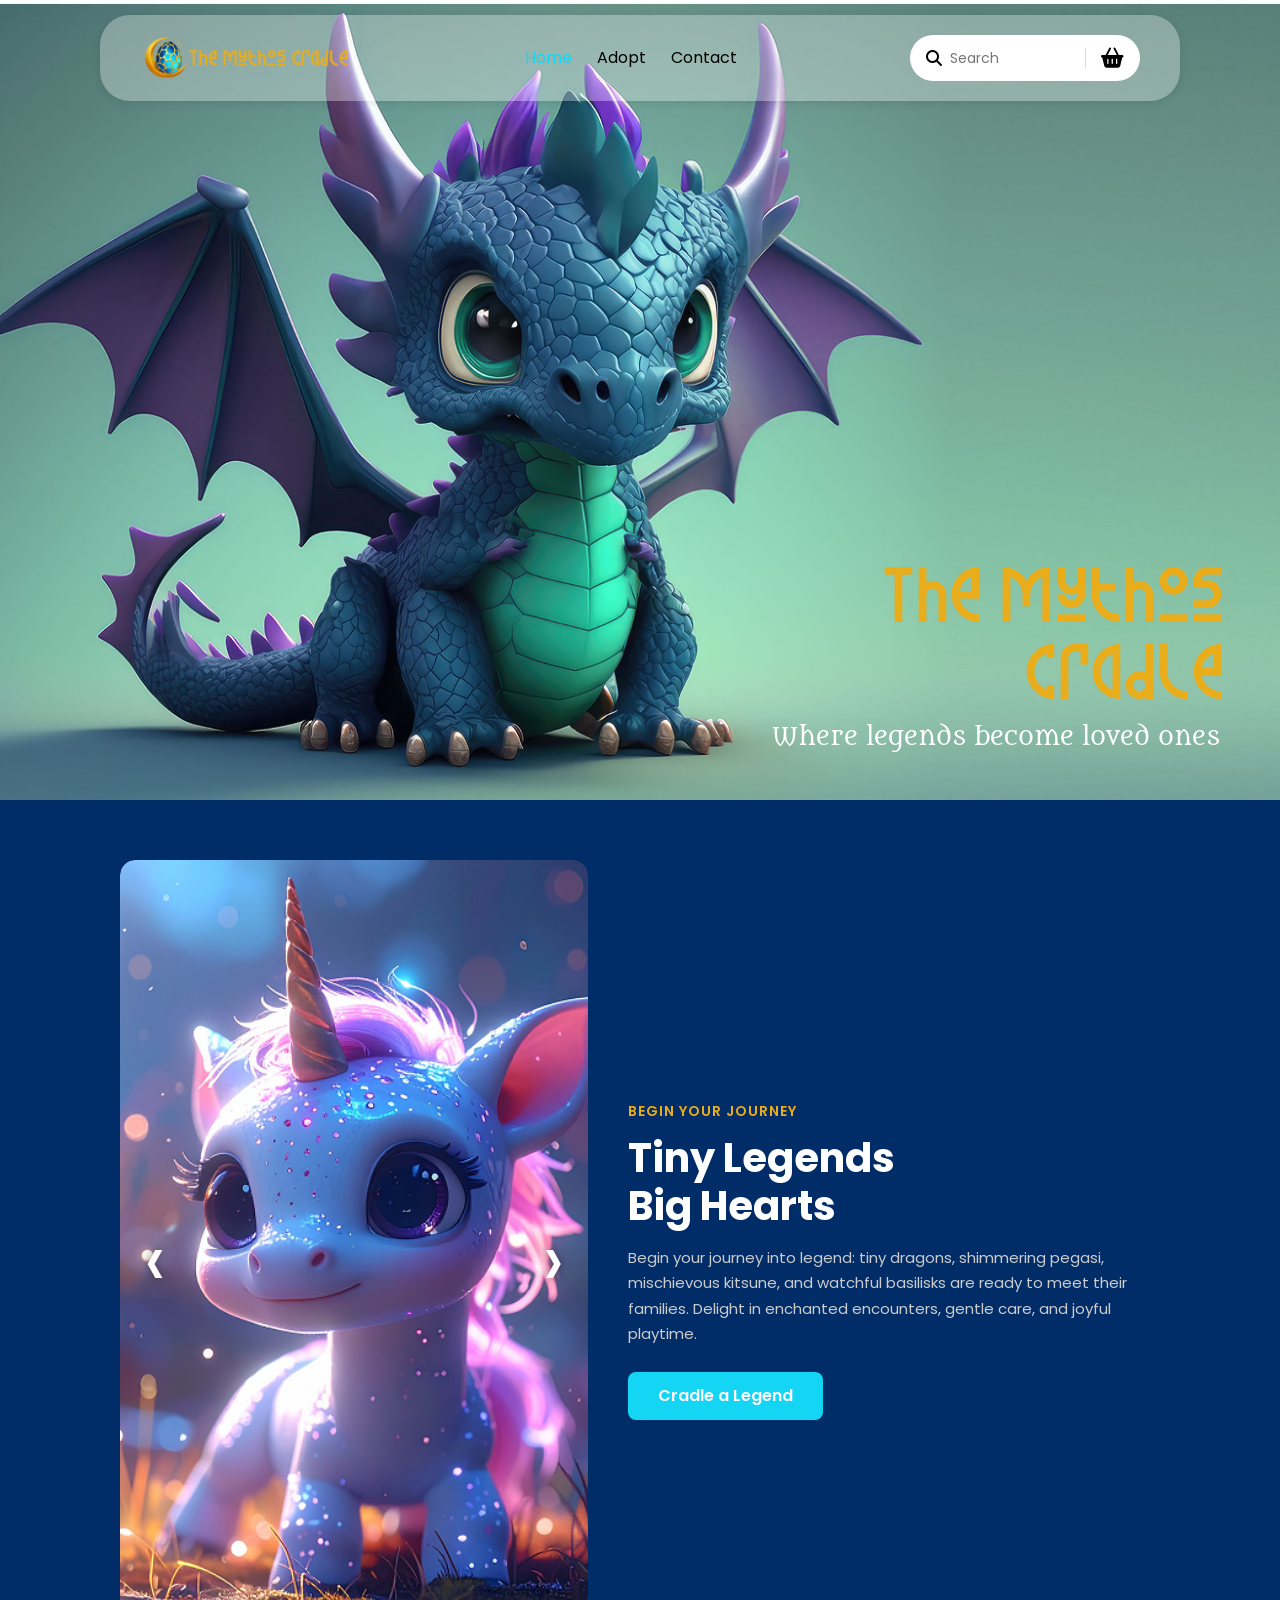
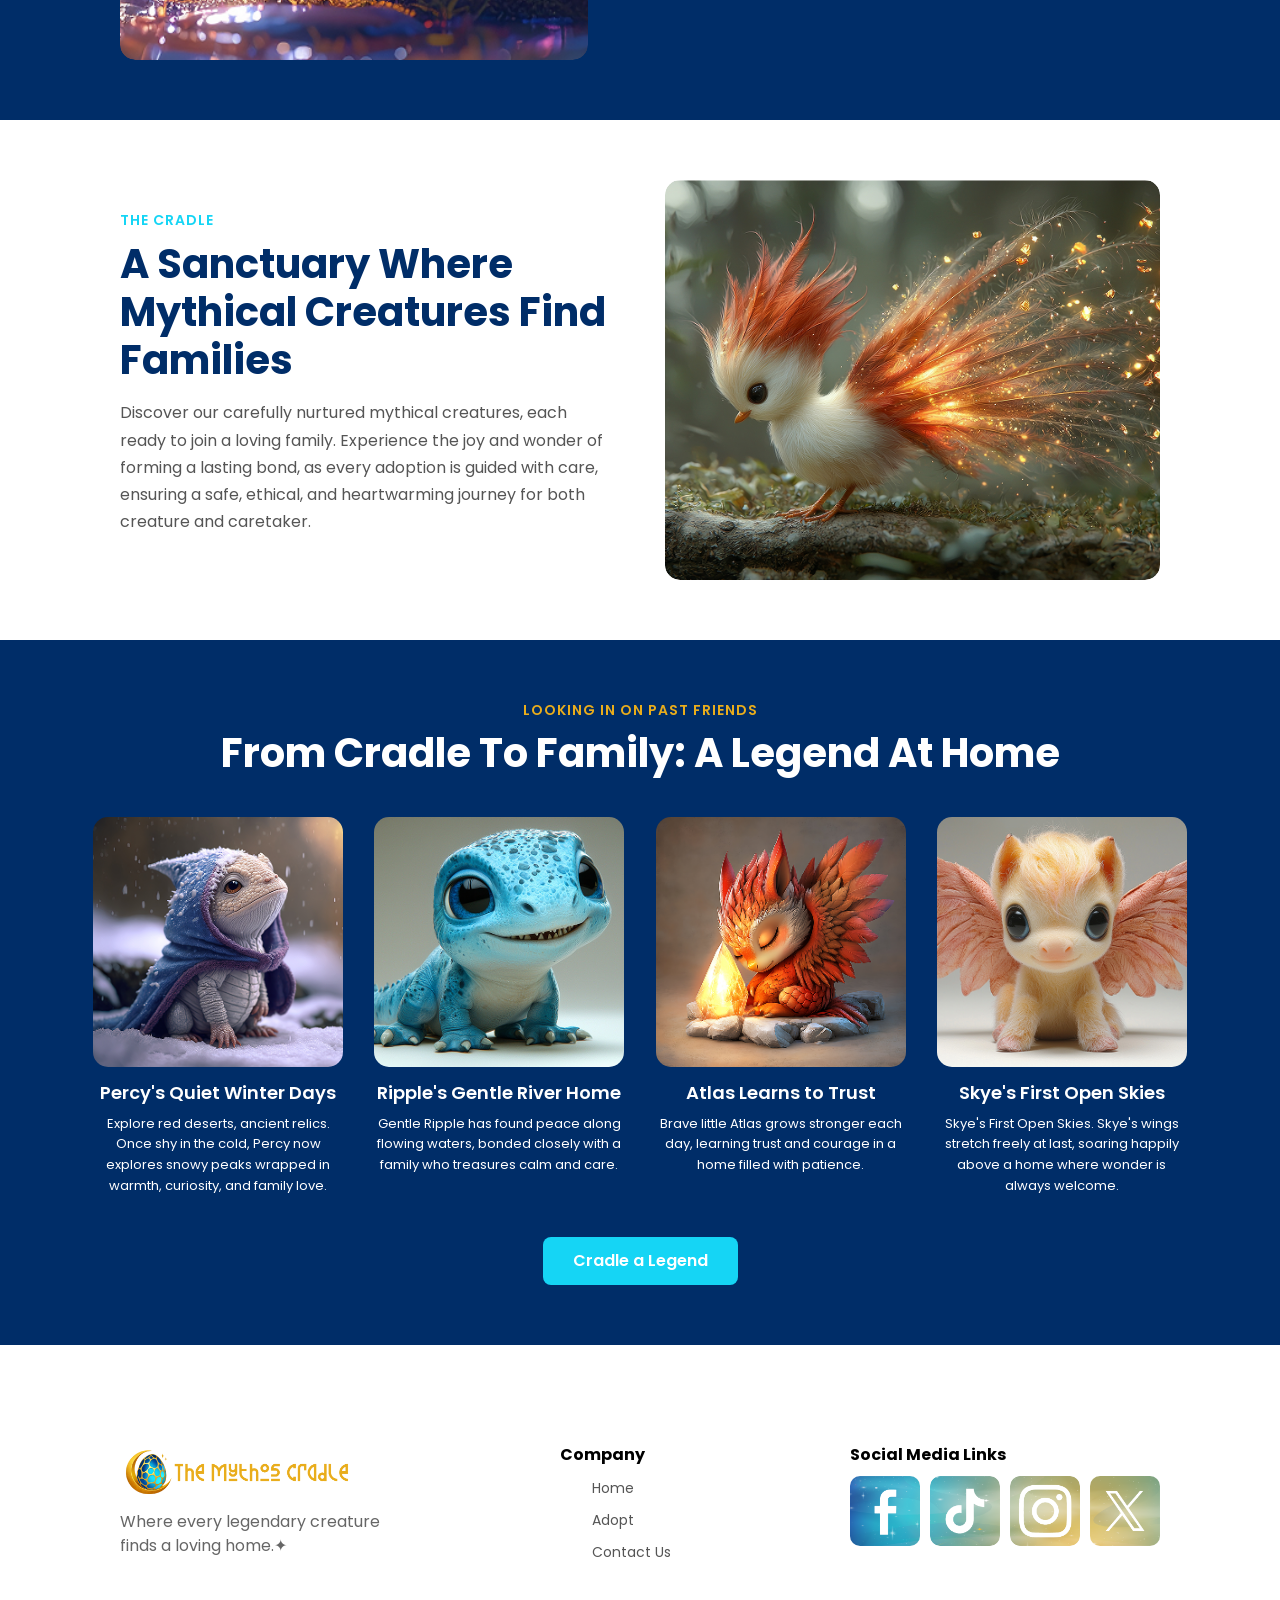
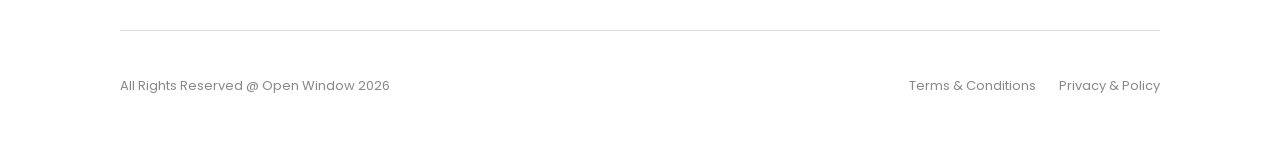
<file: index.html>
<!DOCTYPE html>
<html lang="en">
<head>
    <meta charset="UTF-8">
    <meta name="viewport" content="width=device-width, initial-scale=1.0">
    <meta name="description" content="The Mythos Cradle - Where legends become loved ones.">
    <meta name="keywords" content="mythical creatures, adoption, dragon, phoenix, The Mythos Cradle">
    <meta name="author" content="Michael Smith - 262080">
    <title>The Mythos Cradle | Home</title>
    <link rel="preconnect" href="https://fonts.googleapis.com">
    <link rel="preconnect" href="https://fonts.gstatic.com" crossorigin>
    <link href="https://fonts.googleapis.com/css2?family=Metamorphous&family=Poppins:wght@400;600;700&display=swap" rel="stylesheet">
    <link href="https://cdn.jsdelivr.net/npm/bootstrap@5.3.8/dist/css/bootstrap.min.css" rel="stylesheet" integrity="sha384-sRIl4kxILFvY47J16cr9ZwB07vP4J8+LH7qKQnuqkuIAvNWLzeN8tE5YBujZqJLB" crossorigin="anonymous">
    <link rel="stylesheet" href="https://cdnjs.cloudflare.com/ajax/libs/font-awesome/6.5.0/css/all.min.css">
    <link rel="stylesheet" href="css/style.css">
</head>
<body>

    <nav class="navbar">
        <a href="index.html" class="nav-logo">
            <img src="assets/img/logo.png" alt="The Mythos Cradle Logo">
        </a>
        <div class="nav-links">
            <a href="index.html" class="active">Home</a>
            <a href="adopt.html">Adopt</a>
            <a href="contact.html">Contact</a>
        </div>
        <div class="nav-right">
            <div class="search-bar">
                <i class="fa-solid fa-magnifying-glass"></i>
                <input type="text" placeholder="Search">
            </div>
            <div class="cart-icon">
                <i class="fa-solid fa-basket-shopping"></i>
            
            </div>
        </div>
    </nav>
<section class="hero">
        <img src="assets/img/homeHeader.png" alt="Baby Dragon Hero">
        <div class="hero-text">
            <h1>The Mythos<br>Cradle</h1>
            <h4>Where legends become loved ones</h4>
        </div>
    </section>

  <section class="slider">
    <div class="slider-img">
        <div id="creatureCarousel" class="carousel slide" data-bs-ride="carousel">
            <div class="carousel-inner">
                <div class="carousel-item active">
                    <img src="assets/img/imageSlider1.png" alt="Featured Creature">
                </div>
                <div class="carousel-item">
                    <img src="assets/img/imageSlider1.png" alt="Second Creature">
                </div>
                <div class="carousel-item">
                    <img src="assets/img/imageSlider1.png" alt="Third Creature">
                </div>
            </div>

            <button class="carousel-control-prev" type="button" data-bs-target="#creatureCarousel" data-bs-slide="prev">
                <span class="arrow-btn" aria-hidden="true">&#8249;</span>
            </button>
            <button class="carousel-control-next" type="button" data-bs-target="#creatureCarousel" data-bs-slide="next">
                <span class="arrow-btn" aria-hidden="true">&#8250;</span>
            </button>
        </div>
    </div>

    <div class="slider-info">
        <p class="label">BEGIN YOUR JOURNEY</p>
        <h2>Tiny Legends<br>Big Hearts</h2>
        <p>Begin your journey into legend: tiny dragons, shimmering pegasi, mischievous kitsune, and watchful basilisks are ready to meet their families. Delight in enchanted encounters, gentle care, and joyful playtime.</p>
        <a href="adopt.html" class="btn-gold">Cradle a Legend</a>
    </div>
</section>

     <section class="intro">
        <div class="intro-text">
            <p class="label">THE CRADLE</p>
            <h2>A Sanctuary Where Mythical Creatures Find Families</h2>
            <p>Discover our carefully nurtured mythical creatures, each ready to join a loving family. Experience the joy and wonder of forming a lasting bond, as every adoption is guided with care, ensuring a safe, ethical, and heartwarming journey for both creature and caretaker.</p>
        </div>
        <div class="intro-img">
            <img src="assets/img/homeImg1.png" alt="Baby Phoenix">
        </div>
    </section>

    <section class="success">
        <p class="label">LOOKING IN ON PAST FRIENDS</p>
        <h2>From Cradle To Family: A Legend At Home</h2>
        <div class="success-grid">
            <div class="success-card">
                <img src="assets/img/successImg1.png" alt="Percy">
                <h3>Percy's Quiet Winter Days</h3>
                <p>Explore red deserts, ancient relics. Once shy in the cold, Percy now explores snowy peaks wrapped in warmth, curiosity, and family love.</p>
            </div>
            <div class="success-card">
                <img src="assets/img/successImg2.png" alt="Ripple">
                <h3>Ripple's Gentle River Home</h3>
                <p>Gentle Ripple has found peace along flowing waters, bonded closely with a family who treasures calm and care.</p>
            </div>
            <div class="success-card">
                <img src="assets/img/successImg3.png" alt="Atlas">
                <h3>Atlas Learns to Trust</h3>
                <p>Brave little Atlas grows stronger each day, learning trust and courage in a home filled with patience.</p>
            </div>
            <div class="success-card">
                <img src="assets/img/successImg4.png" alt="Skye">
                <h3>Skye's First Open Skies</h3>
                <p>Skye's First Open Skies. Skye's wings stretch freely at last, soaring happily above a home where wonder is always welcome.</p>
            </div>
        </div>
        <a href="adopt.html" class="btn-gold">Cradle a Legend</a>
    </section>
 
     <footer>
        <div class="footer-top">
            <div class="footer-logo">
                <img src="assets/img/logo.png" alt="The Mythos Cradle">
                <p>Where every legendary creature<br>finds a loving home.✦</p>
            </div>
            <div class="footer-links">
                <h3>Company</h3>
                <ul>
                    <li><a href="index.html">Home</a></li>
                    <li><a href="adopt.html">Adopt</a></li>
                    <li><a href="contact.html">Contact Us</a></li>
                </ul>
            </div>
            <div class="footer-social">
                <h3>Social Media Links</h3>
                <div class="social-icons">
                    <a href="https://www.facebook.com/theopenwindow/" target="_blank"><img src="assets/img/sm1.png" alt="Facebook"></a>
                    <a href="https://www.tiktok.com/@open_window_" target="_blank"><img src="assets/img/sm2.png" alt="TikTok"></a>
                    <a href="https://www.instagram.com/openwindowinstitute/" target="_blank"><img src="assets/img/sm3.png" alt="Instagram"></a>
                    <a href="https://x.com/open_window_" target="_blank"><img src="assets/img/sm4.png" alt="X"></a>
                </div>
            </div>
        </div>
        <div class="footer-bottom">
            <p>All Rights Reserved @ Open Window 2026</p>
            <div>
                <a href="#">Terms & Conditions</a>
                <a href="#">Privacy & Policy</a>
            </div>
        </div>
    </footer>
<script src="https://cdn.jsdelivr.net/npm/bootstrap@5.3.8/dist/js/bootstrap.bundle.min.js" integrity="sha384-FKyoEForCGlyvwx9Hj09JcYn3nv7wiPVlz7YYwJrWVcXK/BmnVDxM+D2scQbITxI" crossorigin="anonymous"></script>

</body>
</html>
</file>
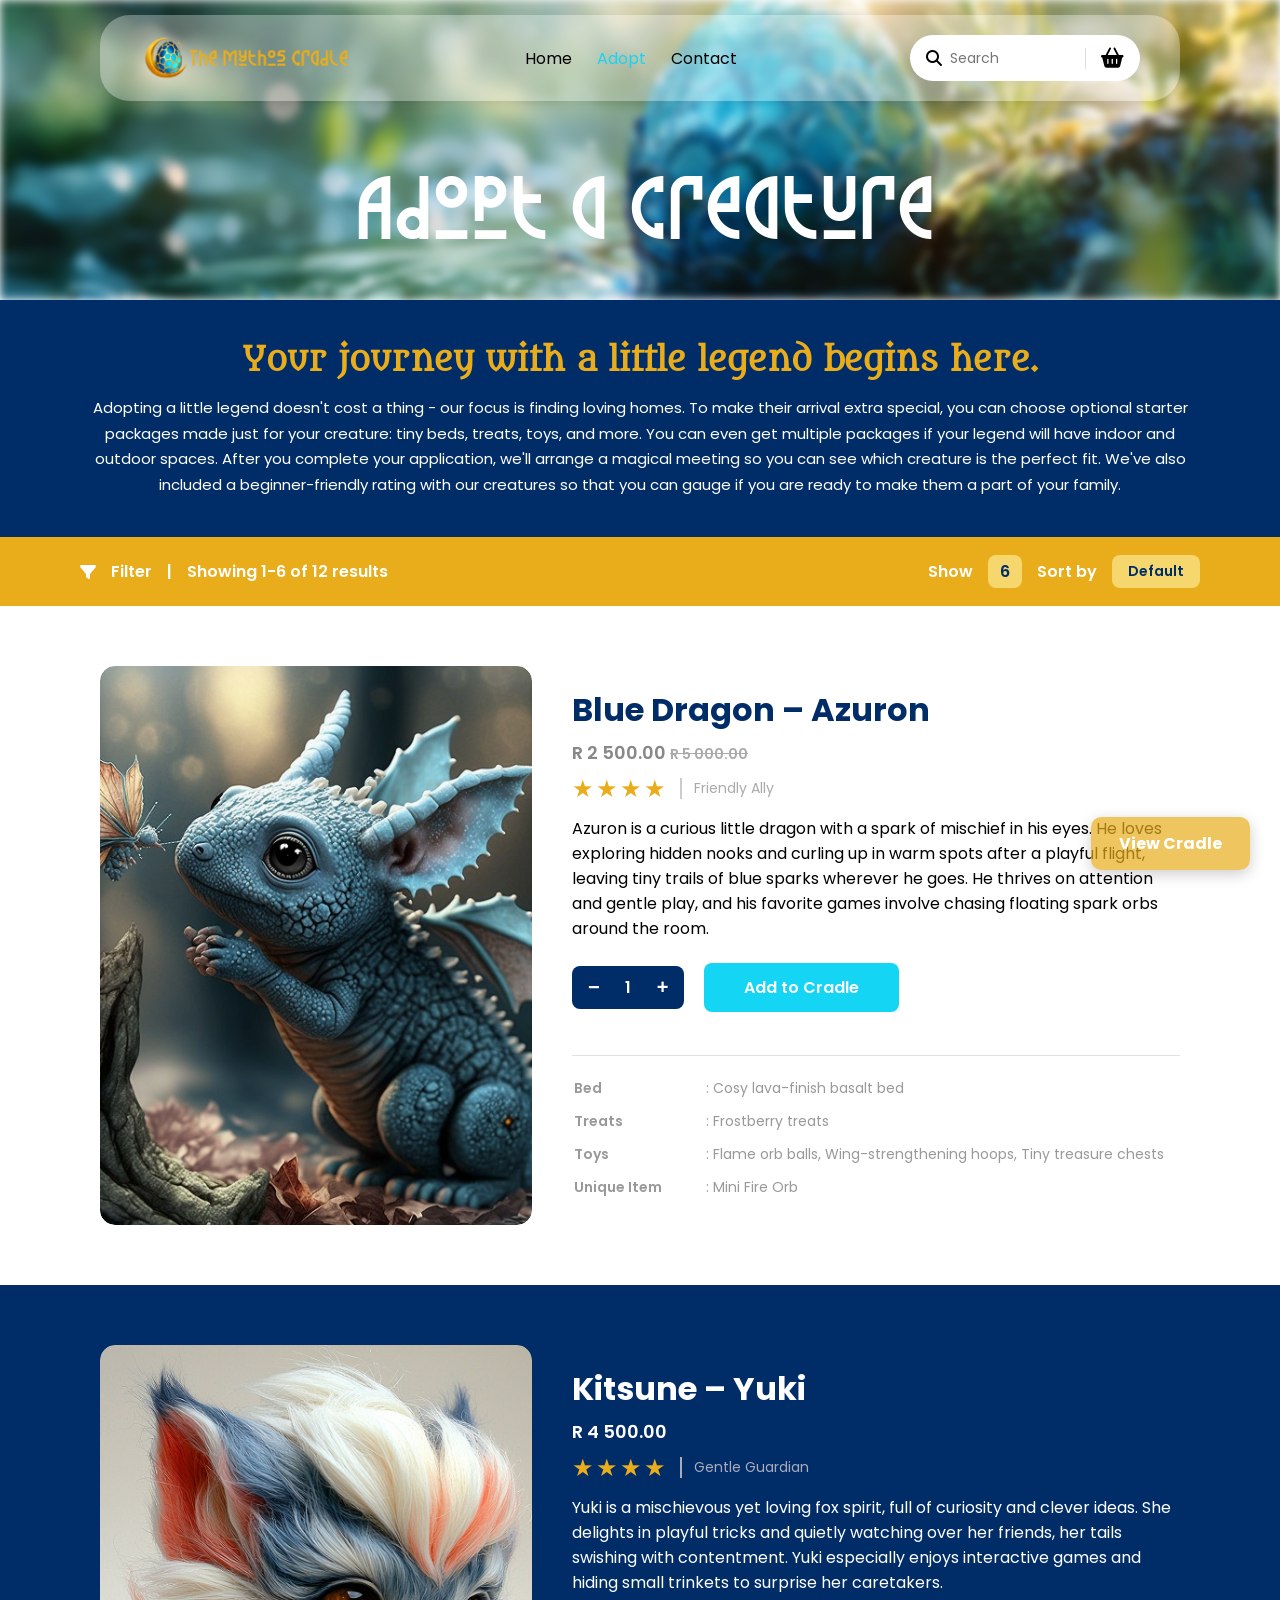
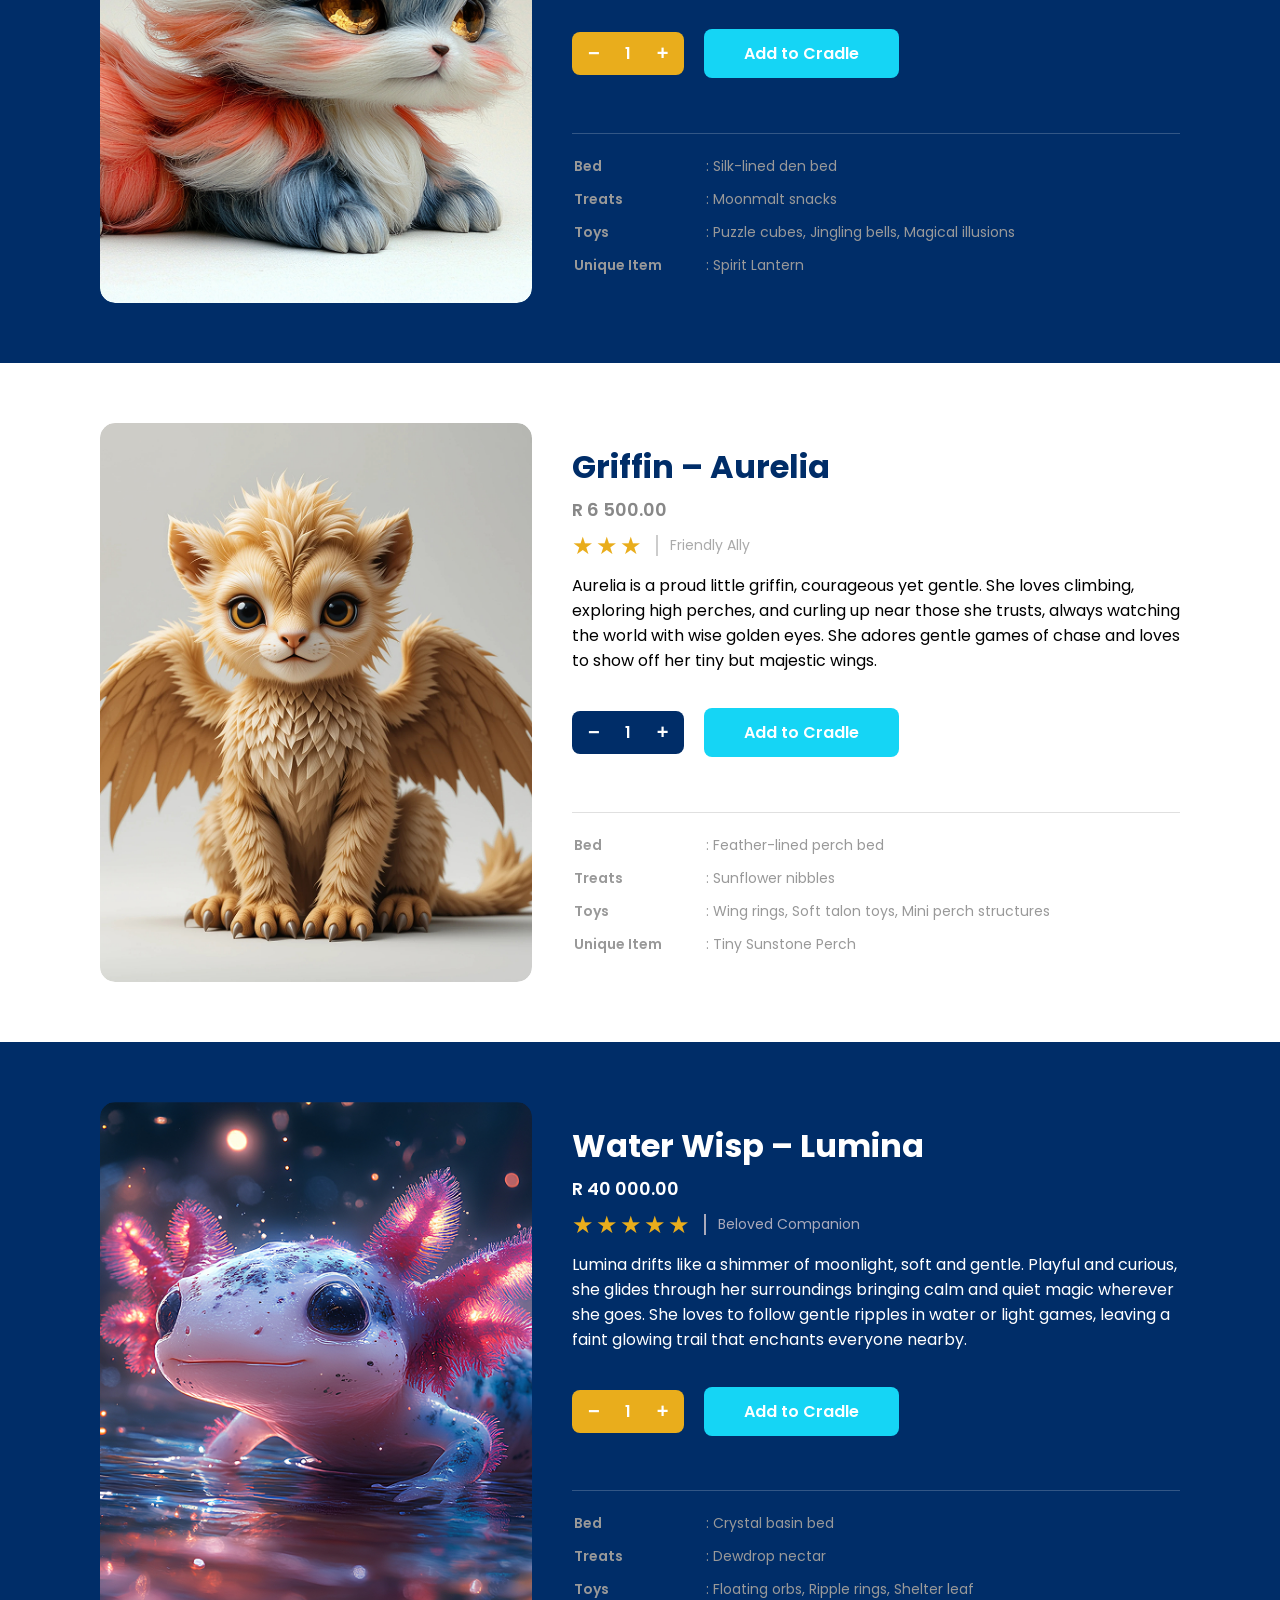
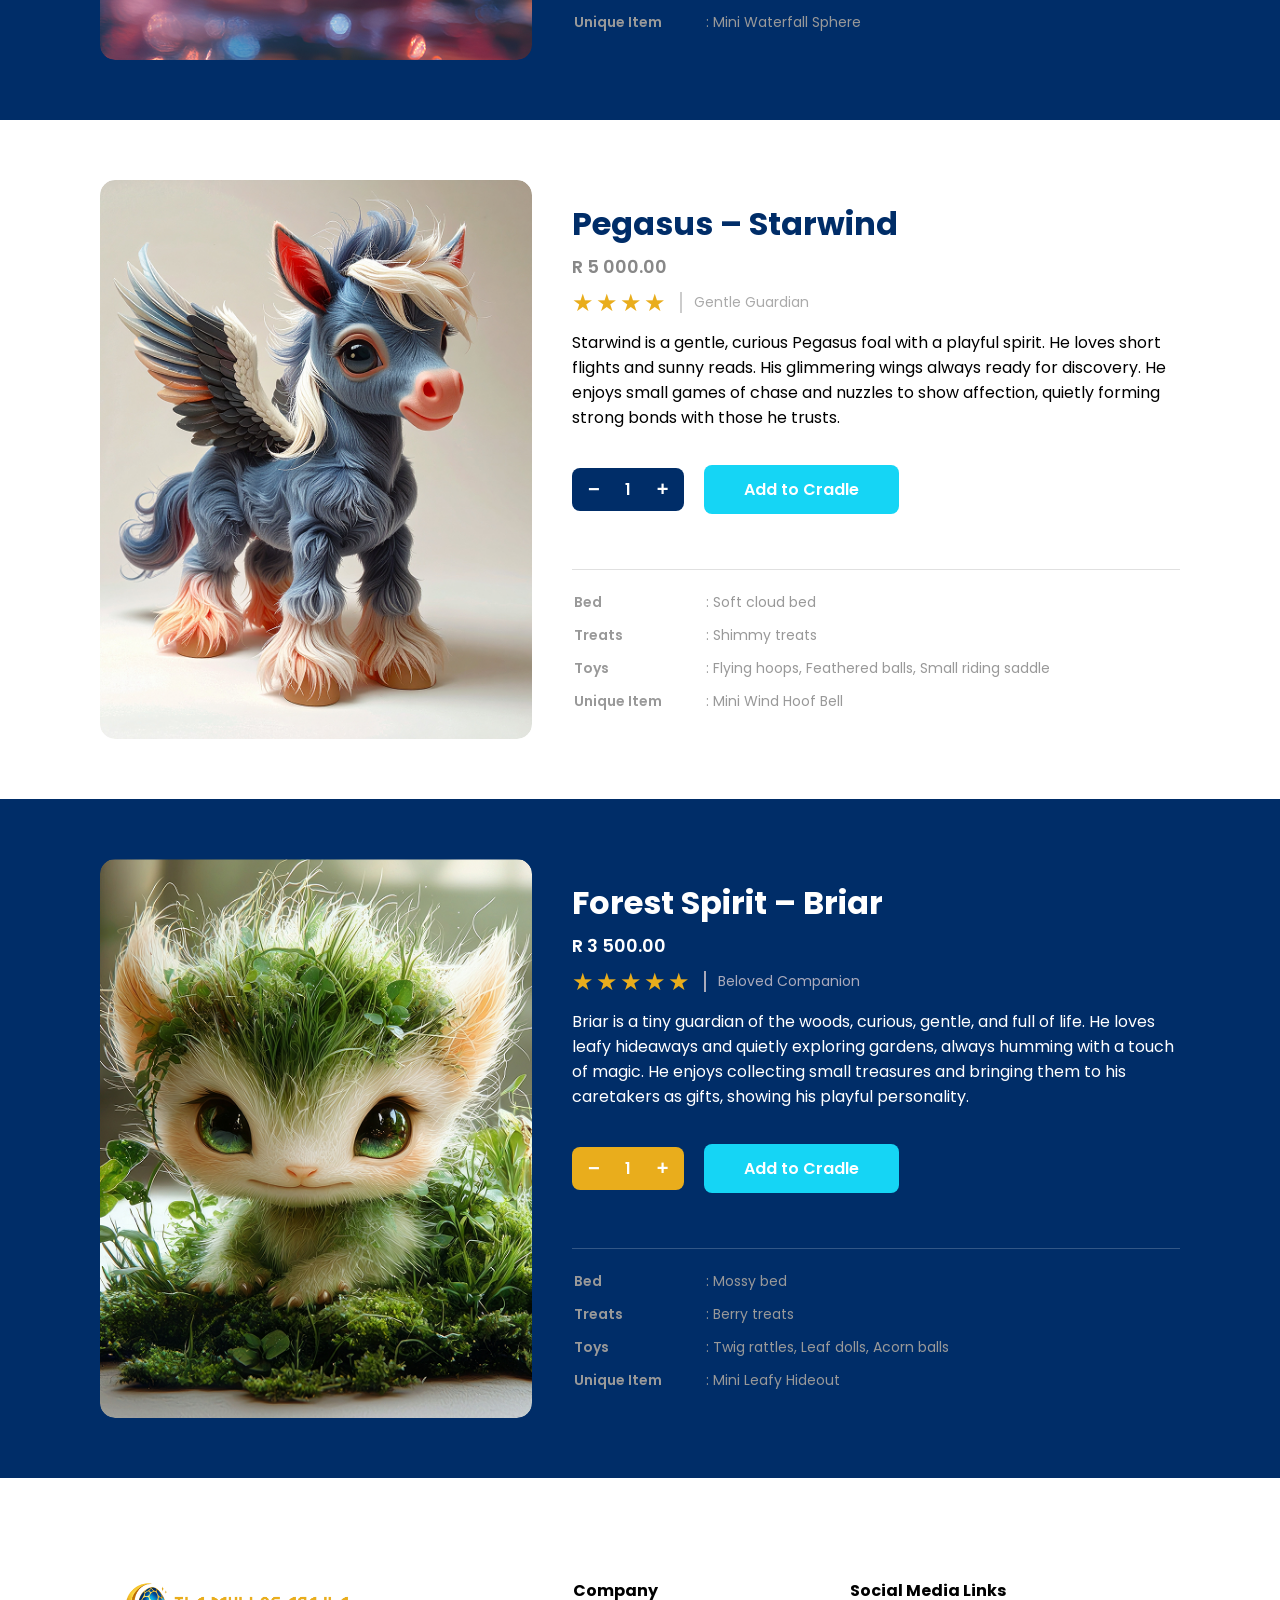
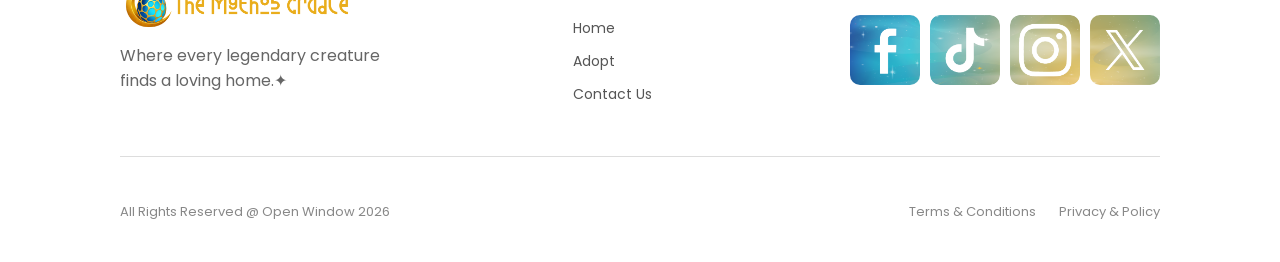
<file: adopt.html>
<!DOCTYPE html>
<html lang="en">
<head>
    <meta charset="UTF-8">
    <meta name="viewport" content="width=device-width, initial-scale=1.0">
    <meta name="description" content="The Mythos Cradle - Where legends become loved ones.">
    <meta name="keywords" content="mythical creatures, adoption, dragon, phoenix, The Mythos Cradle">
    <meta name="author" content="Michael Smith - 262080">
    <title>The Mythos Cradle | Home</title>
    <link rel="preconnect" href="https://fonts.googleapis.com">
    <link rel="preconnect" href="https://fonts.gstatic.com" crossorigin>
    <link href="https://fonts.googleapis.com/css2?family=Metamorphous&family=Poppins:wght@400;600;700&display=swap" rel="stylesheet">
    <link rel="stylesheet" href="https://cdnjs.cloudflare.com/ajax/libs/font-awesome/6.5.0/css/all.min.css">
    <link rel="stylesheet" href="css/style.css">
</head>
<body>

    <nav class="navbar">
        <a href="index.html" class="nav-logo">
            <img src="assets/img/logo.png" alt="The Mythos Cradle Logo">
        </a>
        <div class="nav-links">
            <a href="index.html">Home</a>
<a href="adopt.html" class="active">Adopt</a>
<a href="contact.html">Contact</a>
        </div>
        <div class="nav-right">
            <div class="search-bar">
                <i class="fa-solid fa-magnifying-glass"></i>
                <input type="text" placeholder="Search">
            </div>
            <div class="cart-icon">
                <i class="fa-solid fa-basket-shopping"></i>
               
            </div>
        </div>
    </nav>

    <section class="page-header">
        <img src="assets/img/adoptHeader.png" alt="Adopt Header">
        <div class="page-header-text">
            <h1>Adopt a Creature</h1>
        </div>
    </section>

    <section class="adopt-intro">
        <h4>Your journey with a little legend begins here.</h4>
        <p>Adopting a little legend doesn't cost a thing - our focus is finding loving homes. To make their arrival extra special, you can choose optional starter packages made just for your creature: tiny beds, treats, toys, and more. You can even get multiple packages if your legend will have indoor and outdoor spaces. After you complete your application, we'll arrange a magical meeting so you can see which creature is the perfect fit. We've also included a beginner-friendly rating with our creatures so that you can gauge if you are ready to make them a part of your family.</p>
    </section>

    <div class="filter-bar">
        <div class="filter-left">
            <i class="fa-solid fa-filter"></i>
            <span>Filter</span>
            <span>|</span>
            <span>Showing 1-6 of 12 results</span>
        </div>
        <div class="filter-right">
            <span>Show</span>
            <span class="show-count">6</span>
            <span>Sort by</span>
            <button class="sort-btn">Default</button>
        </div>
    </div>

    <section class="creatures">

        <div class="creature-card">
            <div class="card-img">
                <img src="assets/img/adopt1.png" alt="Blue Dragon Azuron">
            </div>
            <div class="card-info">
                <div>
                    <h2>Blue Dragon – Azuron</h2>
                    <p class="price">R 2 500.00 <s>R 5 000.00</s></p>
                    <div class="rating">
                        <span class="stars">★★★★</span>
                        <span class="behaviour">Friendly Ally</span>
                    </div>
                    <p>Azuron is a curious little dragon with a spark of mischief in his eyes. He loves exploring hidden nooks and curling up in warm spots after a playful flight, leaving tiny trails of blue sparks wherever he goes. He thrives on attention and gentle play, and his favorite games involve chasing floating spark orbs around the room.</p>
                </div>
                <div class="card-actions">
                    <div class="qty">
                        <button>−</button>
                        <span>1</span>
                        <button>+</button>
                    </div>
                    <button class="btn-add">Add to Cradle</button>
                </div>
                <div class="specs">
                    <table>
                        <tr><td>Bed</td><td>: Cosy lava-finish basalt bed</td></tr>
                        <tr><td>Treats</td><td>: Frostberry treats</td></tr>
                        <tr><td>Toys</td><td>: Flame orb balls, Wing-strengthening hoops, Tiny treasure chests</td></tr>
                        <tr><td>Unique Item</td><td>: Mini Fire Orb</td></tr>
                    </table>
                </div>
            </div>
        </div>

        <div class="creature-card">
            <div class="card-img">
                <img src="assets/img/adopt2.png" alt="Kitsune Yuki">
            </div>
            <div class="card-info">
                <div>
                    <h2>Kitsune – Yuki</h2>
                    <p class="price">R 4 500.00</p>
                    <div class="rating">
                        <span class="stars">★★★★</span>
                        <span class="behaviour">Gentle Guardian</span>
                    </div>
                    <p>Yuki is a mischievous yet loving fox spirit, full of curiosity and clever ideas. She delights in playful tricks and quietly watching over her friends, her tails swishing with contentment. Yuki especially enjoys interactive games and hiding small trinkets to surprise her caretakers.</p>
                </div>
                <div class="card-actions">
                    <div class="qty">
                        <button>−</button>
                        <span>1</span>
                        <button>+</button>
                    </div>
                    <button class="btn-add">Add to Cradle</button>
                </div>
                <div class="specs">
                    <table>
                        <tr><td>Bed</td><td>: Silk-lined den bed</td></tr>
                        <tr><td>Treats</td><td>: Moonmalt snacks</td></tr>
                        <tr><td>Toys</td><td>: Puzzle cubes, Jingling bells, Magical illusions</td></tr>
                        <tr><td>Unique Item</td><td>: Spirit Lantern</td></tr>
                    </table>
                </div>
            </div>
        </div>

        <div class="creature-card">
            <div class="card-img">
                <img src="assets/img/adopt3.png" alt="Griffin Aurelia">
            </div>
            <div class="card-info">
                <div>
                    <h2>Griffin – Aurelia</h2>
                    <p class="price">R 6 500.00</p>
                    <div class="rating">
                        <span class="stars">★★★</span>
                        <span class="behaviour">Friendly Ally</span>
                    </div>
                    <p>Aurelia is a proud little griffin, courageous yet gentle. She loves climbing, exploring high perches, and curling up near those she trusts, always watching the world with wise golden eyes. She adores gentle games of chase and loves to show off her tiny but majestic wings.</p>
                </div>
                <div class="card-actions">
                    <div class="qty">
                        <button>−</button>
                        <span>1</span>
                        <button>+</button>
                    </div>
                    <button class="btn-add">Add to Cradle</button>
                </div>
                <div class="specs">
                    <table>
                        <tr><td>Bed</td><td>: Feather-lined perch bed</td></tr>
                        <tr><td>Treats</td><td>: Sunflower nibbles</td></tr>
                        <tr><td>Toys</td><td>: Wing rings, Soft talon toys, Mini perch structures</td></tr>
                        <tr><td>Unique Item</td><td>: Tiny Sunstone Perch</td></tr>
                    </table>
                </div>
            </div>
        </div>

        <div class="creature-card">
            <div class="card-img">
                <img src="assets/img/adopt4.png" alt="Water Wisp Lumina">
            </div>
            <div class="card-info">
                <div>
                    <h2>Water Wisp – Lumina</h2>
                    <p class="price">R 40 000.00</p>
                    <div class="rating">
                        <span class="stars">★★★★★</span>
                        <span class="behaviour">Beloved Companion</span>
                    </div>
                    <p>Lumina drifts like a shimmer of moonlight, soft and gentle. Playful and curious, she glides through her surroundings bringing calm and quiet magic wherever she goes. She loves to follow gentle ripples in water or light games, leaving a faint glowing trail that enchants everyone nearby.</p>
                </div>
                <div class="card-actions">
                    <div class="qty">
                        <button>−</button>
                        <span>1</span>
                        <button>+</button>
                    </div>
                    <button class="btn-add">Add to Cradle</button>
                </div>
                <div class="specs">
                    <table>
                        <tr><td>Bed</td><td>: Crystal basin bed</td></tr>
                        <tr><td>Treats</td><td>: Dewdrop nectar</td></tr>
                        <tr><td>Toys</td><td>: Floating orbs, Ripple rings, Shelter leaf</td></tr>
                        <tr><td>Unique Item</td><td>: Mini Waterfall Sphere</td></tr>
                    </table>
                </div>
            </div>
        </div>

        <div class="creature-card">
            <div class="card-img">
                <img src="assets/img/adopt5.png" alt="Pegasus Starwind">
            </div>
            <div class="card-info">
                <div>
                    <h2>Pegasus – Starwind</h2>
                    <p class="price">R 5 000.00</p>
                    <div class="rating">
                        <span class="stars">★★★★</span>
                        <span class="behaviour">Gentle Guardian</span>
                    </div>
                    <p>Starwind is a gentle, curious Pegasus foal with a playful spirit. He loves short flights and sunny reads. His glimmering wings always ready for discovery. He enjoys small games of chase and nuzzles to show affection, quietly forming strong bonds with those he trusts.</p>
                </div>
                <div class="card-actions">
                    <div class="qty">
                        <button>−</button>
                        <span>1</span>
                        <button>+</button>
                    </div>
                    <button class="btn-add">Add to Cradle</button>
                </div>
                <div class="specs">
                    <table>
                        <tr><td>Bed</td><td>: Soft cloud bed</td></tr>
                        <tr><td>Treats</td><td>: Shimmy treats</td></tr>
                        <tr><td>Toys</td><td>: Flying hoops, Feathered balls, Small riding saddle</td></tr>
                        <tr><td>Unique Item</td><td>: Mini Wind Hoof Bell</td></tr>
                    </table>
                </div>
            </div>
        </div>

        <div class="creature-card">
            <div class="card-img">
                <img src="assets/img/adopt6.png" alt="Forest Spirit Briar">
            </div>
            <div class="card-info">
                <div>
                    <h2>Forest Spirit – Briar</h2>
                    <p class="price">R 3 500.00</p>
                    <div class="rating">
                        <span class="stars">★★★★★</span>
                        <span class="behaviour">Beloved Companion</span>
                    </div>
                    <p>Briar is a tiny guardian of the woods, curious, gentle, and full of life. He loves leafy hideaways and quietly exploring gardens, always humming with a touch of magic. He enjoys collecting small treasures and bringing them to his caretakers as gifts, showing his playful personality.</p>
                </div>
                <div class="card-actions">
                    <div class="qty">
                        <button>−</button>
                        <span>1</span>
                        <button>+</button>
                    </div>
                    <button class="btn-add">Add to Cradle</button>
                </div>
                <div class="specs">
                    <table>
                        <tr><td>Bed</td><td>: Mossy bed</td></tr>
                        <tr><td>Treats</td><td>: Berry treats</td></tr>
                        <tr><td>Toys</td><td>: Twig rattles, Leaf dolls, Acorn balls</td></tr>
                        <tr><td>Unique Item</td><td>: Mini Leafy Hideout</td></tr>
                    </table>
                </div>
            </div>
        </div>

    </section>

<button class="view-cradle">View Cradle</button>

     <footer>
        <div class="footer-top">
            <div class="footer-logo">
                <img src="assets/img/logo.png" alt="The Mythos Cradle">
                <p>Where every legendary creature<br>finds a loving home.✦</p>
            </div>
            <div class="footer-links">
                <h3>Company</h3>
                <ul>
                    <li><a href="index.html">Home</a></li>
                    <li><a href="adopt.html">Adopt</a></li>
                    <li><a href="contact.html">Contact Us</a></li>
                </ul>
            </div>
            <div class="footer-social">
                <h3>Social Media Links</h3>
                <div class="social-icons">
                    <a href="https://www.facebook.com/theopenwindow/" target="_blank"><img src="assets/img/sm1.png" alt="Facebook"></a>
                    <a href="https://www.tiktok.com/@open_window_" target="_blank"><img src="assets/img/sm2.png" alt="TikTok"></a>
                    <a href="https://www.instagram.com/openwindowinstitute/" target="_blank"><img src="assets/img/sm3.png" alt="Instagram"></a>
                    <a href="https://x.com/open_window_" target="_blank"><img src="assets/img/sm4.png" alt="X"></a>
                </div>
            </div>
        </div>
        <div class="footer-bottom">
            <p>All Rights Reserved @ Open Window 2026</p>
            <div>
                <a href="#">Terms & Conditions</a>
                <a href="#">Privacy & Policy</a>
            </div>
        </div>
    </footer>



</body>
</html>
</file>
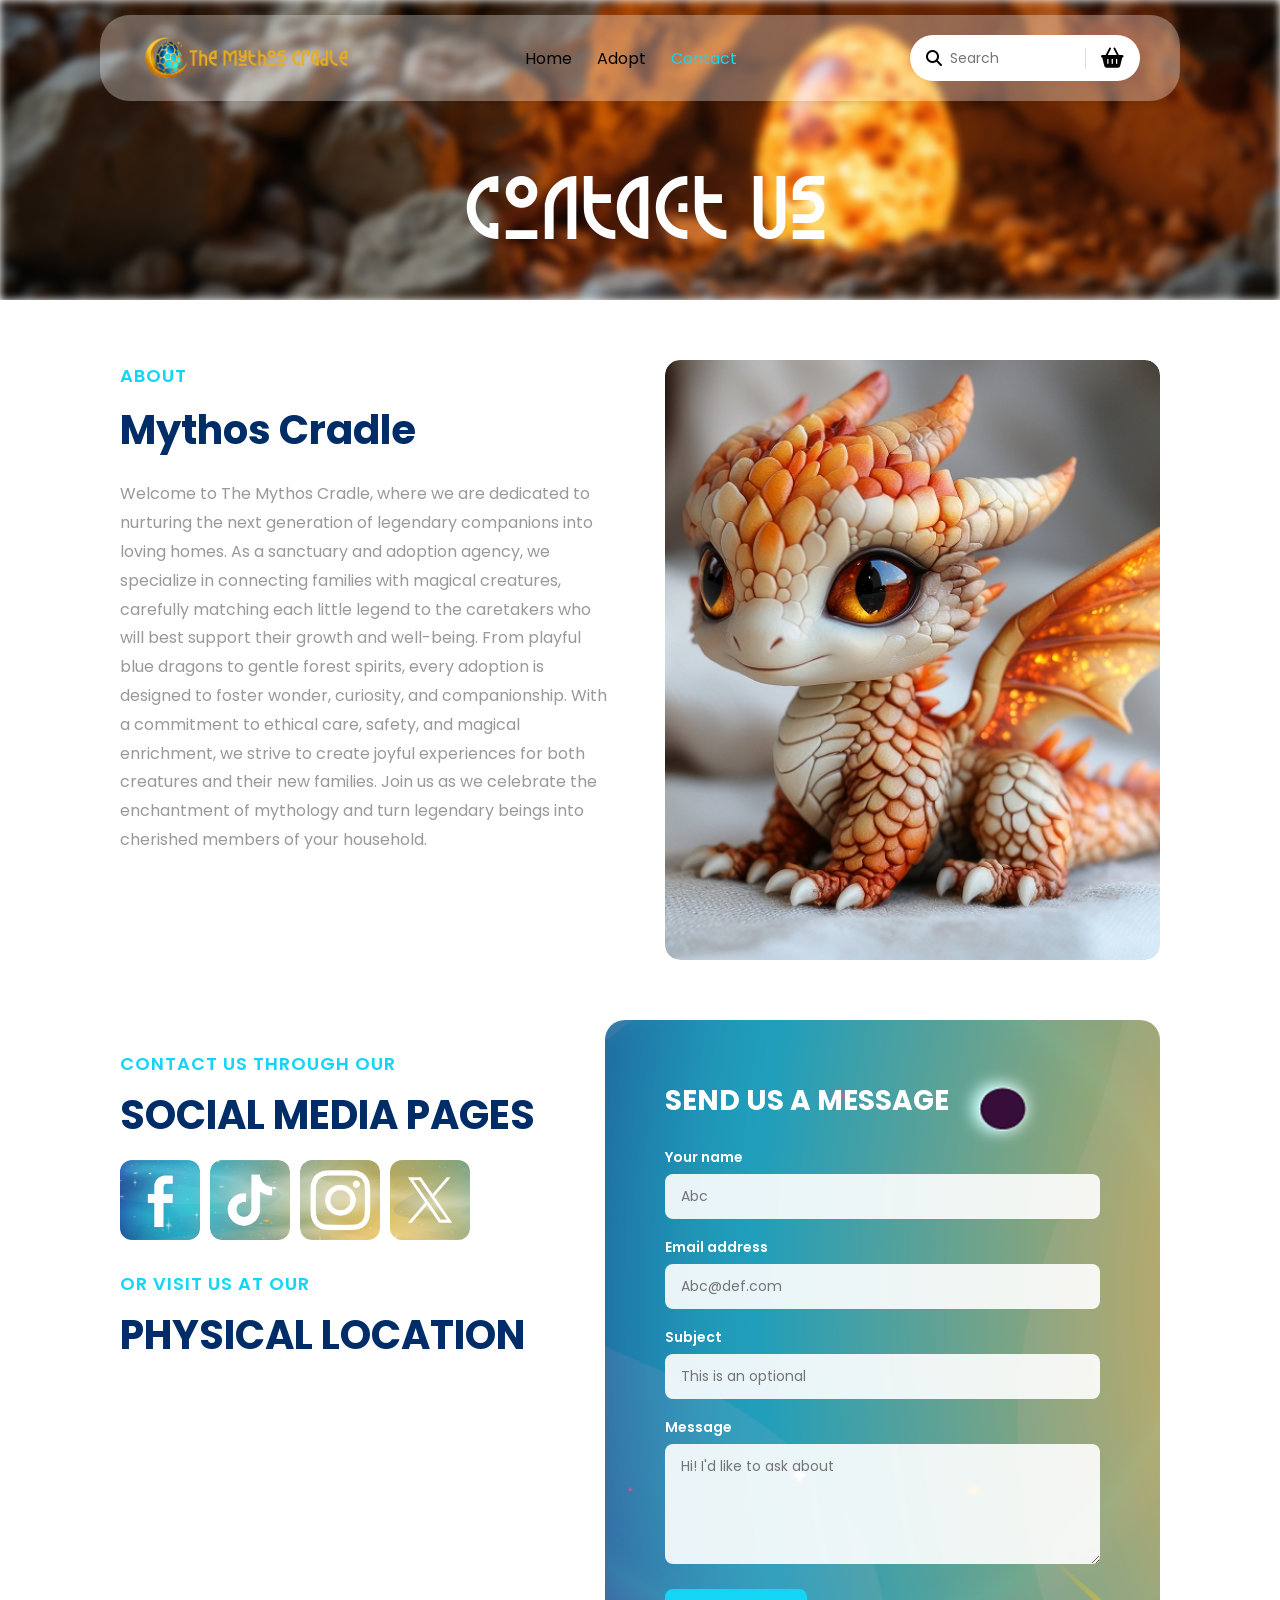
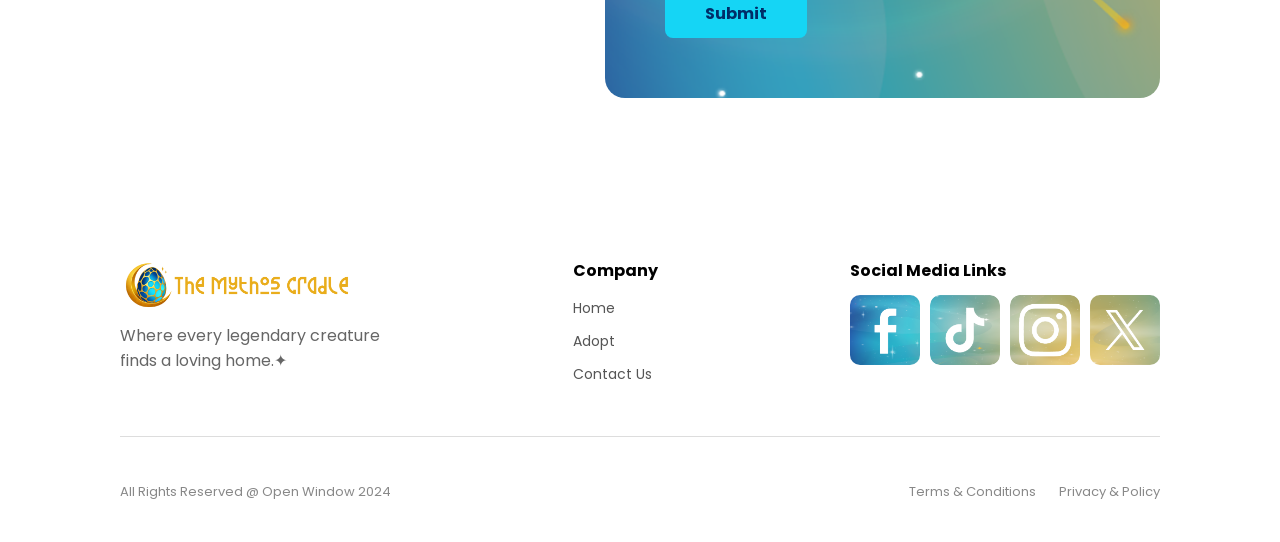
<file: contact.html>
<!DOCTYPE html>
<html lang="en">
<head>
    <meta charset="UTF-8">
    <meta name="viewport" content="width=device-width, initial-scale=1.0">
    <meta name="description" content="Contact The Mythos Cradle for adoption inquiries.">
    <meta name="keywords" content="contact, The Mythos Cradle, adoption, mythical creatures">
    <meta name="author" content="Michael Smith - 262080">
    <title>The Mythos Cradle | Contact</title>
    <link rel="preconnect" href="https://fonts.googleapis.com">
    <link rel="preconnect" href="https://fonts.gstatic.com" crossorigin>
    <link href="https://fonts.googleapis.com/css2?family=Metamorphous&family=Poppins:wght@400;600;700&display=swap" rel="stylesheet">
    <link rel="stylesheet" href="https://cdnjs.cloudflare.com/ajax/libs/font-awesome/6.5.0/css/all.min.css">
    <link rel="stylesheet" href="css/style.css">
</head>
<body>

    <nav class="navbar">
        <a href="index.html" class="nav-logo">
            <img src="assets/img/logo.png" alt="The Mythos Cradle Logo">
        </a>
        <div class="nav-links">
            <a href="index.html">Home</a>
            <a href="adopt.html">Adopt</a>
            <a href="contact.html" class="active">Contact</a>
        </div>
        <div class="nav-right">
            <div class="search-bar">
                <i class="fa-solid fa-magnifying-glass"></i>
                <input type="text" placeholder="Search">
            </div>
            <div class="cart-icon">
                <i class="fa-solid fa-basket-shopping"></i>
               
            </div>
        </div>
    </nav>

    <section class="page-header">
        <img src="assets/img/contactHeader.png" alt="Contact Header">
        <div class="page-header-text">
            <h1>Contact Us</h1>
        </div>
    </section>

    <section class="contact-about">
        <div class="contact-text">
            <p class="label">ABOUT</p>
            <h2>Mythos Cradle</h2>
            <p>Welcome to The Mythos Cradle, where we are dedicated to nurturing the next generation of legendary companions into loving homes. As a sanctuary and adoption agency, we specialize in connecting families with magical creatures, carefully matching each little legend to the caretakers who will best support their growth and well-being. From playful blue dragons to gentle forest spirits, every adoption is designed to foster wonder, curiosity, and companionship. With a commitment to ethical care, safety, and magical enrichment, we strive to create joyful experiences for both creatures and their new families. Join us as we celebrate the enchantment of mythology and turn legendary beings into cherished members of your household.</p>
        </div>
        <div class="contact-img">
            <img src="assets/img/contactImage1.png" alt="Baby Dragon">
        </div>
    </section>

    <section class="contact-row">
        <div class="contact-left">
            <p class="label">CONTACT US THROUGH OUR</p>
            <h2>SOCIAL MEDIA PAGES</h2>
            <div class="contact-socials">
                <a href="https://www.facebook.com/theopenwindow/" target="_blank"><img src="assets/img/sm1.png" alt="Facebook"></a>
                <a href="https://www.tiktok.com/@open_window_" target="_blank"><img src="assets/img/sm2.png" alt="TikTok"></a>
                <a href="https://www.instagram.com/openwindowinstitute/" target="_blank"><img src="assets/img/sm3.png" alt="Instagram"></a>
                <a href="https://x.com/open_window_" target="_blank"><img src="assets/img/sm4.png" alt="X"></a>
            </div>

            <p class="label">OR VISIT US AT OUR</p>
            <h2>PHYSICAL LOCATION</h2>
            <div class="map">
                <iframe src="https://www.google.com/maps/embed?pb=!1m18!1m12!1m3!1d3310.065006023696!2d18.845297711609724!3d-33.93945612261069!2m3!1f0!2f0!3f0!3m2!1i1024!2i768!4f13.1!3m3!1m2!1s0x1dcdb33d01361945%3A0x45b7da17d194348e!2sOpen%20Window%20-%20Stellenbosch!5e0!3m2!1sen!2sza!4v1774210473033!5m2!1sen!2sza" width="600" height="450" style="border:0;" allowfullscreen="" loading="lazy" referrerpolicy="no-referrer-when-downgrade"></iframe>
            </div>
        </div>

        <div class="form-container">
            <h2>SEND US A MESSAGE</h2>
            <form>
                <label for="name">Your name</label>
                <input type="text" id="name" placeholder="Abc" required>

                <label for="email">Email address</label>
                <input type="email" id="email" placeholder="Abc@def.com" required>

                <label for="subject">Subject</label>
                <input type="text" id="subject" placeholder="This is an optional">

                <label for="message">Message</label>
                <textarea id="message" placeholder="Hi! I'd like to ask about" required></textarea>

                <button type="submit" class="btn-submit">Submit</button>
            </form>
        </div>
    </section>

    <footer>
        <div class="footer-top">
            <div class="footer-logo">
                <img src="assets/img/logo.png" alt="The Mythos Cradle">
                <p>Where every legendary creature<br>finds a loving home.✦</p>
            </div>
            <div class="footer-links">
                <h3>Company</h3>
                <ul>
                    <li><a href="index.html">Home</a></li>
                    <li><a href="adopt.html">Adopt</a></li>
                    <li><a href="contact.html">Contact Us</a></li>
                </ul>
            </div>
            <div class="footer-social">
                <h3>Social Media Links</h3>
                <div class="social-icons">
                    <a href="https://www.facebook.com/theopenwindow/" target="_blank"><img src="assets/img/sm1.png" alt="Facebook"></a>
                    <a href="https://www.tiktok.com/@open_window_" target="_blank"><img src="assets/img/sm2.png" alt="TikTok"></a>
                    <a href="https://www.instagram.com/openwindowinstitute/" target="_blank"><img src="assets/img/sm3.png" alt="Instagram"></a>
                    <a href="https://x.com/open_window_" target="_blank"><img src="assets/img/sm4.png" alt="X"></a>
                </div>
            </div>
        </div>
        <div class="footer-bottom">
            <p>All Rights Reserved @ Open Window 2024</p>
            <div>
                <a href="#">Terms & Conditions</a>
                <a href="#">Privacy & Policy</a>
            </div>
        </div>
    </footer>

</body>
</html>
</file>
<file: css/style.css>
@font-face {
    font-family: 'MythologyOfEgypt';
    src: url('../assets/fonts/Mythology Of Egypt.otf') format('opentype'),
        url('../assets/fonts/Mythology Of Egypt.ttf') format('truetype');
}

*{
    margin: 0;
    padding: 0;
    box-sizing: border-box;
}

body{
    font-family: 'Poppins', sans-serif;
    font-size: 16px;
    color: #000;
}

a{
    text-decoration: none;
    color: inherit;
}
ul{ list-style: none; }
img{
    max-width: 100%;
    display: block;
}
/*navbar */
.navbar{
    display: flex;
    align-items: center;
    justify-content: space-between;
    padding: 18px 40px;
    background: rgba(255,255,255,0.3);
    border-radius: 30px;
    margin: 15px 100px;
    position: absolute;
    top: 0; left: 0; right: 0;
    z-index: 100;
    box-shadow: 0 2px 10px rgba(0,0,0,0.1);
}

.nav-logo img{ height: 50px; }

.nav-links{
    display: flex;
    align-items: center;
    gap: 25px;
}
.nav-links a{ font-size: 16px; color: #000; }
.nav-links a:hover, .nav-links a.active{ color: #15d5f5; }

.nav-right{
    display: flex;
    align-items: center;
    gap: 15px;
    background: #fff;
    border-radius: 25px;
    padding: 8px 16px;
}
/* search bar*/
.search-bar{
    display: flex;
    align-items: center;
    background: none;
    border-radius: 0px;
    padding: 0px;
    gap: 8px;
    border: none;
    border-right: 1px solid #ddd;
    padding-right: 15px;
}
.search-bar input{
    border: none;
    background: none;
    outline: none;
    font-family: 'Poppins', sans-serif;
    font-size: 14px;
    width: 120px;
}

.cart-icon{
    position: relative;
    font-size: 20px;
    cursor: pointer;
}

/*hero section*/
.hero{
    position: relative;
    width: 100%;
    height: 800px;
    overflow: hidden;
}
.hero img{
    width: 100%;
    height: 100%;
    object-fit: cover;
}
.hero-text{
    position: absolute;
    bottom: 40px;
    right: 60px;
    text-align: right;
}
.hero-text h1{
    font-family: 'MythologyOfEgypt', serif;
    font-size: 70px;
    color: #e9ad1c;
    line-height: 1.1;
}
.hero-text h4{
    font-family: 'Metamorphous', serif;
    color: #fff;
    font-size: 24px;
    margin-top: 5px;
}
/*slider */
.slider{
    background: #002d68;
    padding: 60px 120px;
    display: flex;
    align-items: center;
    gap: 40px;
}
.slider-img{
    position: relative;
    flex: 0 0 45%;
    border-radius: 15px;
    overflow: hidden;
}
.slider-img img{
    width: 100%;
    height: 800px;
    object-fit: cover;
    border-radius: 15px;
}
.arrow-btn{
    position: absolute;
    top: 50%;
    transform: translateY(-50%);
    background: none;
    border: none;
    color: #fff;
    font-size: 100px;
    padding: 15px 20px;
    cursor: pointer;
    border-radius: 5px;
}
.arrow-btn:hover{ background: none; }
.arrow-left{ left: 10px; }
.arrow-right{ right: 10px; }

.slider-info{ flex: 1; color: #fff; }
.slider-info .label{
    font-weight: 600;
    font-size: 14px;
    color: #e9ad1c;
    text-transform: uppercase;
    letter-spacing: 1px;
    margin-bottom: 10px;
}
.slider-info h2{
    font-weight: 700;
    font-size: 40px;
    color: #fff;
    margin-bottom: 15px;
}
.slider-info p{
    color: #ccc;
    font-size: 15px;
    margin-bottom: 25px;
    line-height: 1.7;
}
/*Buttons */
.btn-gold{
    display: inline-block;
    background: #15d5f5;
    color: #ffffff;
    font-family: 'Poppins', sans-serif;
    font-weight: 600;
    font-size: 16px;
    padding: 12px 30px;
    border-radius: 8px;
    border: none;
    cursor: pointer;
}
.btn-gold:hover{
    background: #0fc0dd;
}
/*intor */
.intro{
    display: flex;
    align-items: center;
    padding: 60px 120px;
    gap: 50px;
}
.intro-text{ flex: 1; }
.intro-text .label{
    font-weight: 600;
    font-size: 14px;
    color: #15d5f5;
    text-transform: uppercase;
    letter-spacing: 1px;
    margin-bottom: 8px;
}
.intro-text h2{
    font-weight: 700;
    font-size: 40px;
    margin-bottom: 15px;
    color:#002d68
}
.intro-text p{
    color: #555;
    line-height: 1.7;
}
.intro-img{
    flex: 1;
    border-radius: 15px;
    overflow: hidden;
}
.intro-img img{
    width: 100%;
    height: 400px;
    object-fit: cover;
    border-radius: 15px;
}
/*success */
.success{
    background: #002d68;
    padding: 60px 80px;
    text-align: center;
}
.success .label{
    font-weight: 600;
    font-size: 14px;
    color: #e9ad1c;
    text-transform: uppercase;
    letter-spacing: 1px;
    margin-bottom: 8px;
}
.success h2{
    color: #fff;
    font-weight: 700;
    font-size: 40px;
    margin-bottom: 40px;
}
.success-grid{
    display: grid;
    grid-template-columns: repeat(4, 1fr);
    gap: 5px;
    margin-bottom: 40px;
}
.success-card{ text-align: center; }
.success-card img{
    width: 250px; height: 250px;
    border-radius: 15px;
    object-fit: cover;
    margin: 0 auto 15px;
}
.success-card h3{
    color: #fff;
    font-weight: 600;
    font-size: 18px;
    margin-bottom: 10px;
    max-width: 250px;
    margin: 0 auto 10px;
}
.success-card p{
    color: rgb(255, 255, 255);
    font-size: 13px;
    line-height: 1.6;
    max-width: 250px;
    margin: 0 auto;
}
/*Footer */
footer{
    background: #fff;
    padding: 100px 120px 40px;
}
.footer-top{
    display: flex;
    justify-content: space-between;
    align-items: flex-start;
    padding-bottom: 50px;
    border-bottom: 1px solid #ddd;
    margin-bottom: 30px;
}
.footer-logo img{ height: 55px; margin-bottom: 10px; }
.footer-logo p{ color: #666; font-size: 16px; }
.footer-links h3{ font-weight: 700; font-size: 16px; margin-bottom: 12px; }
.footer-links ul{ display: flex; flex-direction: column; gap: 8px; }
.footer-links a{ color: #555; font-size: 14px; }
.footer-links a:hover{ color: #15d5f5; }
.footer-social h3{ font-weight: 700; font-size: 16px; margin-bottom: 12px; }
.social-icons{ display: flex; gap: 10px; }
.social-icons img{
    width: 70px; height: 70px;
    border-radius: 10px;
}
.social-icons img:hover{ transform: scale(1.1); }
.footer-bottom{
    display: flex;
    justify-content: space-between;
    padding-top: 15px;
    font-size: 13px;
    color: #888;
}
.footer-bottom a{ color: #888; font-size: 13px; margin-left: 20px; }
.footer-bottom a:hover{ color: #002d68; }

/*page header*/
.page-header{
    position: relative;
    width: 100%;
    height: 300px;
    overflow: hidden;
}
.page-header img{
    width: 100%;
    height: 100%;
    object-fit: cover;
    filter: blur(4px);
}
.page-header-text{
    position: absolute;
    top: 0; left: 0; right: 0; bottom: 0;
    display: flex;
    align-items: flex-end;
    justify-content: center;
    padding-bottom: 40px; 
}
.page-header-text h1{
    font-family: 'MythologyOfEgypt', serif;
    font-size: 80px;
    color: #fff;
    font-weight: normal;
}

/*adopt intro*/
.adopt-intro{
    padding: 40px 80px;
    background: #002d68;
    text-align: center;
}
.adopt-intro h4{
    font-family: 'Metamorphous', serif;
    font-size: 32px;
    color: #e9ad1c;
    margin-bottom: 15px;
}
.adopt-intro p{
    color: #ffffff;
    font-size: 15px;
    line-height: 1.7;
    margin: 0 auto;
    text-align: center; 
}
/*filter bar*/
.filter-bar{
    display: flex;
    align-items: center;
    justify-content: space-between;
    background: #e9ad1c;
    padding: 18px 80px;
    color: #ffffff;
    font-size: 16px;
    font-weight: 600;
    text-align: center;

}
.filter-left{
    display: flex;
    align-items: center;
    gap: 15px;
}
.filter-right{
    display: flex;
    align-items: center;
    gap: 15px;
}
.show-count{
    background: #f5d76e;
    color: #002d68;
    padding: 4px 12px;
    border-radius: 8px;
    font-weight: 600;
}
.sort-btn{
    background: #f5d76e;
    color: #002d68;
    padding: 6px 16px;
    border: none;
    border-radius: 8px;
    font-family: 'Poppins', sans-serif;
    font-weight: 600;
    font-size: 14px;
    cursor: pointer;
}

/*creature cards*/
.creatures{
    padding: 0;
    display: flex;
    flex-direction: column;
    gap: 0;
}
.creature-card{
    display: flex;
    gap: 40px;
    padding: 60px 100px;
}
.creature-card:nth-child(odd){ background: #fff; }
.creature-card:nth-child(even){ background: #002d68; }

.creature-card .card-img{
    flex: 0 0 40%;
    overflow: hidden;
    border-radius: 15px;
}
.creature-card .card-img img{
    width: 100%;
    height: 100%;
    object-fit: cover;
    border-radius: 15px;
}
.card-info{
    flex: 1;
    padding: 20px 0;
    display: flex;
    flex-direction: column;
    justify-content: space-between;
}
.card-info h2{
    font-family: 'Poppins', sans-serif;
    font-weight: 700;
    font-size: 32px;
    color: #002d68;
    margin-bottom: 5px;
}
.price{
    font-family: 'Poppins', sans-serif;
    font-weight: 600;
    font-size: 18px;
    color: #888;
    margin-bottom: 5px;
}
.price s{
    color: #aaa;
    font-size: 14px;
}
.rating{
    display: flex;
    align-items: center;
    gap: 12px;
    margin-bottom: 10px;
}
.rating .stars{
    color: #e9ad1c;
    font-size: 24px;
    letter-spacing: 2px;
}
.rating .behaviour{
    font-size: 14px;
    color: #aaa;
    border-left: 2px solid #ccc;
    padding-left: 12px;
}
.card-info > p{
    font-family: 'Poppins', sans-serif;
    color: #555;
    font-size: 15px;
    line-height: 1.7;
    margin-bottom: 15px;
}
.card-actions{
    display: flex;
    align-items: center;
    gap: 20px;
    margin-bottom: 20px;
}
.qty{
    display: flex;
    align-items: center;
    background: #002d68;
    border-radius: 8px;
    overflow: hidden;
}
.qty button{
    background: none;
    border: none;
    color: #fff;
    font-size: 20px;
    font-weight: 700;
    padding: 10px 16px;
    cursor: pointer;
}
.qty button:hover{ background: rgba(255,255,255,0.1); }
.qty span{
    font-family: 'Poppins', sans-serif;
    font-weight: 600;
    font-size: 16px;
    color: #fff;
    padding: 0 6px;
    min-width: 25px;
    text-align: center;
}
.btn-add{
    display: inline-block;
    background: #15d5f5;
    color: #fff;
    font-family: 'Poppins', sans-serif;
    font-weight: 600;
    font-size: 16px;
    padding: 12px 40px;
    border-radius: 8px;
    border: none;
    cursor: pointer;
}
.btn-add:hover{ background: #0fc0dd; }
.specs{
    width: 100%;
    border-top: 1px solid #e0e0e0;
    padding-top: 15px;
}
.specs table{
    width: 100%;
    font-family: 'Poppins', sans-serif;
    font-size: 14px;
}
.specs td{ padding: 5px 0; color: #999; }
.specs td:first-child{
    font-weight: 600;
    color: #999;
    width: 130px;
}

/* blue background card  */
.creature-card:nth-child(even) .card-info h2{ color: #fff; }
.creature-card:nth-child(even) .card-info p{ color: #fff; }
.creature-card:nth-child(even) .price{ color: #fff; }
.creature-card:nth-child(even) .price s{ color: #aab; }
.creature-card:nth-child(even) .rating .behaviour{ color: #aab; border-left-color: #aab; }
.creature-card:nth-child(even) .specs td{ color: #999; }
.creature-card:nth-child(even) .specs{ border-top: 1px solid rgba(255,255,255,0.2); }
.creature-card:nth-child(even) .qty{ background: #e9ad1c; }
.creature-card:nth-child(even) .qty button{ color: #fff; }
.creature-card:nth-child(even) .qty span{ color: #fff; }

.view-cradle{
    position: fixed;
    bottom: 30px;
    right: 30px;
    background: rgba(233, 173, 28, 0.7);
    color: #ffffff;
    font-family: 'Poppins', sans-serif;
    font-weight: 700;
    font-size: 16px;
    padding: 14px 28px;
    border-radius: 10px;
    border: none;
    cursor: pointer;
    z-index: 99;
    box-shadow: 0 4px 15px rgba(0,0,0,0.2);
}
.view-cradle:hover{ background: #d49c18; }

/*contact page*/
.contact-about{
    display: flex;
    padding: 60px 120px;
    gap: 50px;
    align-items: flex-start;
}
.contact-text{ flex: 1; }
.contact-text .label{
    font-weight: 600;
    font-size: 18px;
    color: #15d5f5;
    text-transform: uppercase;
    letter-spacing: 1px;
    margin-bottom: 8px;
}
.contact-text h2{
    font-weight: 700;
    font-size: 40px;
    margin-bottom: 20px;
    color: #002d68; 
}
.contact-text p{
    color: #999;
    font-size: 16px;
    line-height: 1.8;
}
.contact-img{
    flex: 1;
    border-radius: 15px;
    overflow: hidden;
}
.contact-img img{
    width: 600px;
    height: 600px;
    object-fit: cover;
    border-radius: 15px;
    object-position: center 20%
}

.contact-row{
    display: flex;
    padding: 0 120px 60px;
    gap: 50px;
    align-items: flex-start;
}
.contact-left{ flex: 1; }
.contact-left .label{
    font-weight: 600;
    font-size: 18px;
    color: #15d5f5;
    text-transform: uppercase;
    letter-spacing: 1px;
    margin-top: 30px;
    margin-bottom: 8px;
}
.contact-left h2{
    font-weight: 700;
    font-size: 40px;
    margin-bottom: 15px;
    color:#002d68; 
}

.contact-socials{
    display: flex;
    gap: 10px;
    margin-bottom: 30px;
}
.contact-socials img{
    width: 80px; height: 80px;
    border-radius: 12px;
}
.contact-socials img:hover{ transform: scale(1.1); }

.map{
    border-radius: 15px;
    overflow: hidden;
    margin-top: 10px;
}
.map iframe{
    width: 100%;
    height: 300px;
    border: none;
    border-radius: 15px;
}

.form-container{
    flex: 1;
    background-image: url('../assets/img/formBackground.png');
    background-size: cover;
    background-position: center;
    border-radius: 20px;
    padding: 60px;
    max-width: 100%;
    min-height: 600px;
}
.form-container h2{
    font-weight: 700;
    font-size: 28px;
    color: #fff;
    margin-bottom: 25px;
}
.form-container label{
    display: block;
    font-weight: 600;
    font-size: 14px;
    color: #fff;
    margin-bottom: 6px;
}
.form-container input,
.form-container textarea{
    width: 100%;
    padding: 12px 16px;
    border: none;
    border-radius: 8px;
    font-family: 'Poppins', sans-serif;
    font-size: 14px;
    margin-bottom: 18px;
    outline: none;
    background: rgba(255,255,255,0.9);
}
.form-container textarea{ height: 120px; resize: vertical; }
.form-container input:focus,
.form-container textarea:focus{
    box-shadow: 0 0 0 2px #15d5f5;
}

.btn-submit{
    background: #15d5f5;
    color: #002d68;
    font-family: 'Poppins', sans-serif;
    font-weight: 700;
    font-size: 16px;
    padding: 12px 40px;
    border-radius: 8px;
    border: none;
    cursor: pointer;
}
.btn-submit:hover{ background: #0fc0dd; }
/* Ensure the carousel doesn't break the image box shape */
#creatureCarousel {
    width: 100%;
    height: 800px; /* Matches your original image height */
    border-radius: 15px;
    overflow: hidden;
}

#creatureCarousel .carousel-inner, 
#creatureCarousel .carousel-item, 
#creatureCarousel .carousel-item img {
    height: 100%;
    width: 100%;
    object-fit: cover;
}

/* Position arrows specifically for this internal slider */
.carousel-control-prev, .carousel-control-next {
    width: 15%;
    opacity: 1;
}

.arrow-btn {
    font-size: 80px;
    color: #fff;
    text-shadow: 0px 0px 10px rgba(0,0,0,0.5);
}
</file>
